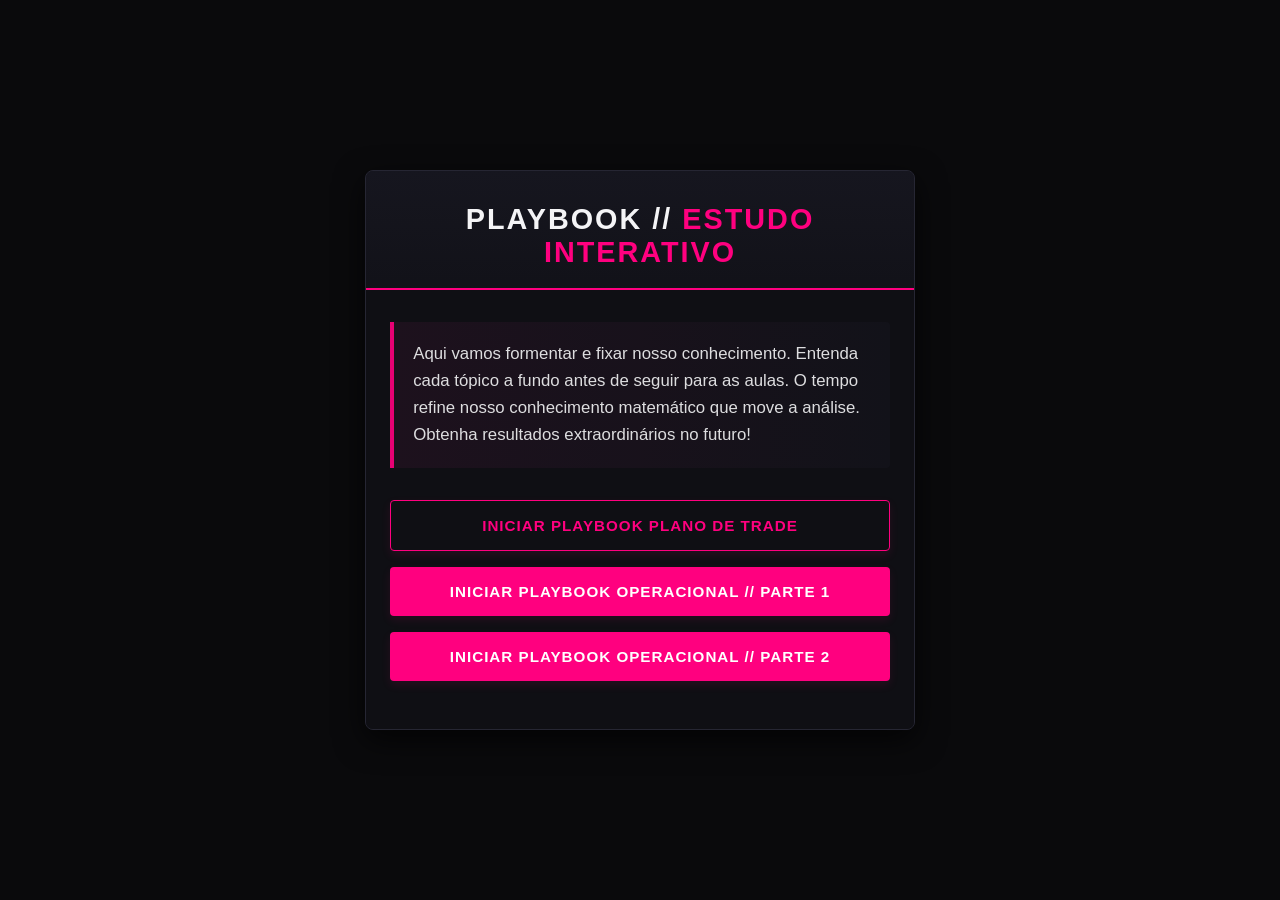
<file: index.html>
<!DOCTYPE html>
<html lang="pt-BR">
<head>
    <meta charset="UTF-8">
    <meta name="viewport" content="width=device-width, initial-scale=1.0">
    <title>Playbook Operacional - Início</title>
    <style>
        :root {
            --bg-pag-absoluto: #0a0a0c;   
            --bg-azul-dark-vão: #16161f;  
            --bg-card-interno: #0f0f14;   
            --rosa-vivo: #ff007f;          
            --rosa-hover: #d8006b;         
            --texto-principal: #f4f4f6;    
            --borda: #262633;              
        }

        * {
            margin: 0;
            padding: 0;
            box-sizing: border-box;
            font-family: 'Segoe UI', Tahoma, Geneva, Verdana, sans-serif;
        }

        body {
            background-color: var(--bg-pag-absoluto);
            color: var(--texto-principal);
            min-height: 100vh;
            display: flex;
            justify-content: center;
            align-items: center;
            padding: 1.5rem;
        }

        .welcome-container {
            width: 100%;
            max-width: 550px; 
            background-color: var(--bg-azul-dark-vão);
            border: 1px solid var(--borda);
            border-radius: 8px;
            overflow: hidden;
            box-shadow: 0 10px 30px rgba(0, 0, 0, 0.7);
            animation: cardEntrance 0.5s ease-out;
        }

        @keyframes cardEntrance {
            from { opacity: 0; transform: translateY(20px); }
            to { opacity: 1; transform: translateY(0); }
        }

        .welcome-header {
            border-bottom: 2px solid var(--rosa-vivo);
            padding: 2rem 1.5rem 1.2rem 1.5rem;
            text-align: center;
            background: linear-gradient(180deg, rgba(22,22,31,1) 0%, rgba(15,15,20,0.6) 100%);
        }

        .welcome-header h1 {
            font-size: 1.8rem;
            font-weight: 700;
            letter-spacing: 2px;
            color: var(--texto-principal);
            text-transform: uppercase;
        }

        .welcome-header h1 span {
            color: var(--rosa-vivo);
        }

        .welcome-body {
            padding: 2rem 1.5rem;
            background-color: var(--bg-card-interno);
            display: flex;
            flex-direction: column;
            gap: 1.5rem;
        }

        .welcome-texto {
            font-size: 1.05rem;
            line-height: 1.6;
            color: var(--texto-principal);
            background: linear-gradient(90deg, #1f121e 0%, #13131a 100%);
            padding: 1.2rem;
            border-left: 4px solid var(--rosa-vivo); 
            border-radius: 0 4px 4px 0;
            opacity: 0.9;
            margin-bottom: 0.5rem;
        }

        .welcome-footer {
            display: flex;
            flex-direction: column; /* Botões um embaixo do outro */
            gap: 1rem; /* Espaço entre botões */
            padding-bottom: 1rem;
        }

        .btn-acessar-playbook {
            width: 100%;
            background-color: var(--rosa-vivo);
            color: white;
            border: none;
            border-radius: 4px;
            padding: 1rem 1.5rem;
            font-size: 0.95rem;
            font-weight: 700;
            letter-spacing: 1px;
            text-transform: uppercase;
            cursor: pointer;
            transition: all 0.3s ease;
            box-shadow: 0 4px 10px rgba(255, 0, 127, 0.1);
            text-align: center;
        }

        .btn-acessar-playbook:hover {
            background-color: var(--rosa-hover);
            transform: translateY(-2px);
            box-shadow: 0 6px 20px rgba(255, 0, 127, 0.3);
        }

        /* Cor opcional para diferenciar o "Plano de Trade" se quiser */
        .btn-trade {
            background-color: transparent;
            border: 1px solid var(--rosa-vivo);
            color: var(--rosa-vivo);
        }
        
        .btn-trade:hover {
            background-color: rgba(255, 0, 127, 0.05);
        }
    </style>
</head>
<body>

    <div class="welcome-container">
        
        <div class="welcome-header">
            <h1>PLAYBOOK // <span>ESTUDO INTERATIVO</span></h1>
        </div>

        <div class="welcome-body">
            <p class="welcome-texto">
                Aqui vamos formentar e fixar nosso conhecimento. Entenda cada tópico a fundo antes de seguir para as aulas. O tempo refine nosso conhecimento matemático que move a análise. Obtenha resultados extraordinários no futuro!
            </p>

            <div class="welcome-footer">
                <button id="btn-trade" class="btn-acessar-playbook btn-trade" type="button">
                    Iniciar Playbook Plano de trade
                </button>

                <button id="btn-p1" class="btn-acessar-playbook" type="button">
                    Iniciar Playbook Operacional // Parte 1
                </button>

                <button id="btn-p2" class="btn-acessar-playbook" type="button">
                    Iniciar Playbook Operacional // Parte 2
                </button>
            </div>
        </div>

    </div>

    <script>
        // Configuração dos caminhos (Mude os nomes dos arquivos abaixo se necessário)
        const caminhos = {
            trade: 'plano_de_trade.html',
            parte1: 'playbook.html',
            parte2: 'playbook2.html'
        };

        document.getElementById('btn-trade').addEventListener('click', function() {
            window.open(caminhos.trade, '_blank');
        });

        document.getElementById('btn-p1').addEventListener('click', function() {
            window.open(caminhos.parte1, '_blank');
        });

        document.getElementById('btn-p2').addEventListener('click', function() {
            window.open(caminhos.parte2, '_blank');
        });
    </script>

</body>
</html>
</file>
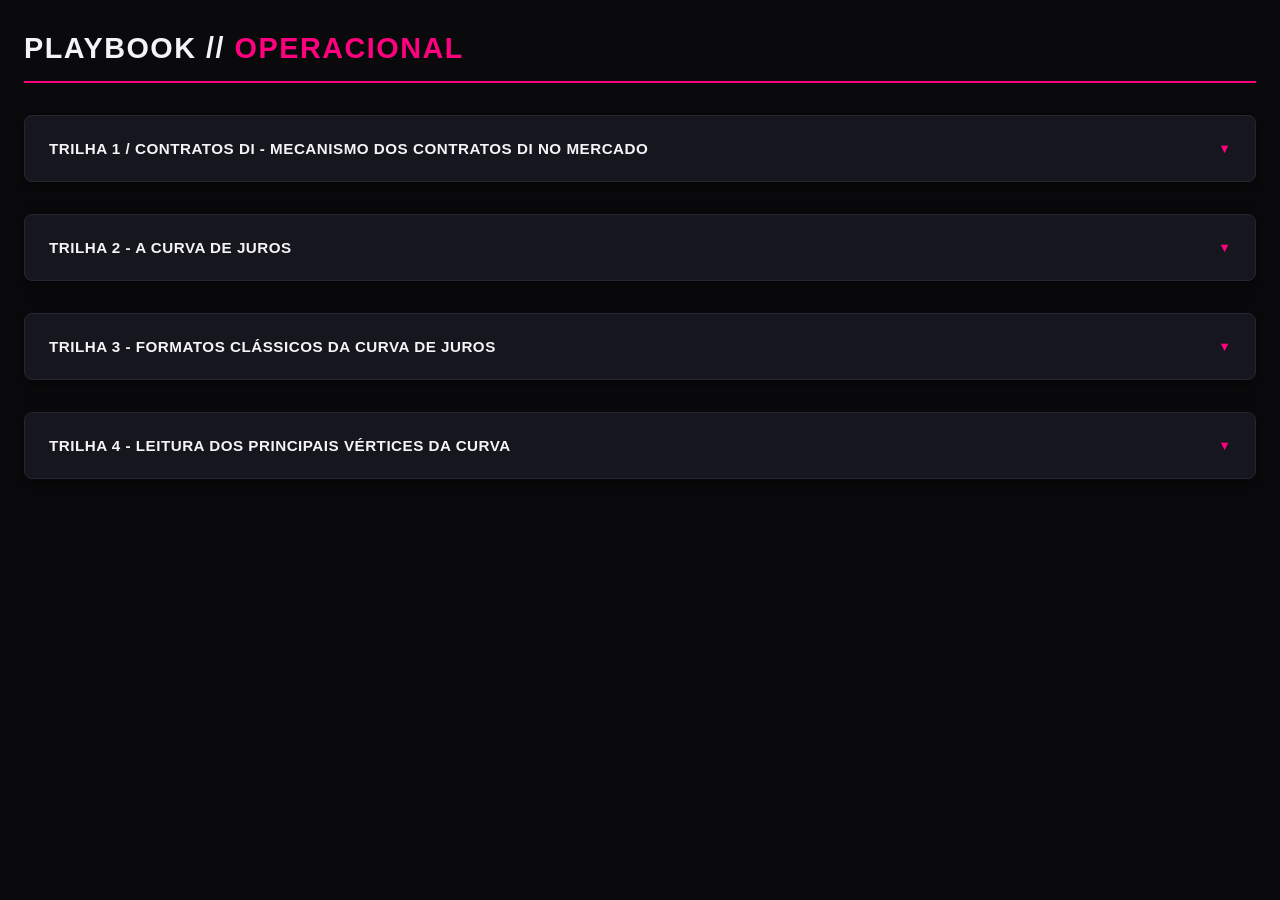
<file: playbook.html>
<!DOCTYPE html>
<html lang="pt-BR">
<head>
    <meta charset="UTF-8">
    <meta name="viewport" content="width=device-width, initial-scale=1.0">
    <title>PLAYBOOK OPERACIONAL</title>
    <link rel="stylesheet" href="playbook.css">
    <script src="playbook.js" defer></script>
</head>
<body>

    <div class="dashboard-container">
        
        <header>
            <h1>PLAYBOOK // <span>OPERACIONAL</span></h1>
        </header>

        <!-- TRILHA 1 -->
        <div class="card playbook-section-block" style="margin-bottom: 2rem;">
    <button class="collapsible-trigger" aria-expanded="false">
        <span class="trigger-text">trilha 1 / contratos DI - mecanismo dos contratos DI no mercado</span>
        <span class="arrow-icon">▼</span>
    </button>
    
    <div class="collapsible-content">
                <div class="section-divider-bg">
                    
                    <div class="conteudo-teorico">
                        <div class="conceito-texto">
                            <p class="teoria-titulo-principal">Os contratos de Depósitos Interfinanceiros (DI) são contratos futuros de taxa de juros negociados na B3, cujo ativo subjacente é a taxa média diária dos depósitos interfinanceiros, hoje representada pela taxa Selic Over.</p>
                            
                            <ul class="teoria-lista-caracteristicas">
                                <li><strong>Liquidação:</strong> Financeira.</li>
                                <li><strong>Base:</strong> Os contratos DI não são negociados com base em 365 dias corridos, mas sim com a base de 252 dias úteis.</li>
                                <li><strong>Código do Ativo (Ticker):</strong> O código do DI Futuro é estruturado por: DI1 + Letra do Mês + Ano de Vencimento (Ex: DI1F26 para Janeiro de 2026).</li>
                                <li><strong>Referência:</strong> Política Macroeconômica.</li>
                            </ul>
                        </div>
                    </div>

                    <div class="conteudo-questionario">
                        <div class="card-title">📝 Questionário de Fixação</div>
                        
                        <div class="questionario-group">
                            <label class="pergunta-label" for="campo-resposta">
                                Como e onde são negociados os contratos DI, o que eles são e como são representados?
                            </label>
                            <textarea id="campo-resposta" class="resposta-textarea" placeholder="Cole ou digite sua resposta técnica aqui..."></textarea>
                        </div>

                        <div class="card-footer">
                            <span id="mensagem-sucesso" class="status-mensagem">✓ Resposta salva com sucesso no sistema!</span>
                            <button id="btn-salvar-resposta" class="btn-salvar" type="button">Salvar Resposta</button>
                        </div>
                    </div>

                </div>
            </div>
        </div>

        <!-- TRILHA 2 -->
        <div class="card playbook-section-block" style="margin-bottom: 2rem;">
            <button class="collapsible-trigger" aria-expanded="false">
                <span class="trigger-text">trilha 2 - A curva de juros</span>
                <span class="arrow-icon">▼</span>
            </button>
            
            <div class="collapsible-content">
                <div class="section-divider-bg">
                    
                    <div class="conteudo-teorico">
                        <div class="conceito-texto">
                            <p style="margin-bottom: 1rem;">A curva de juros é o conjunto de taxas DI organizadas por vencimento, do curto ao longo prazo. Ela expressa:</p>
                            <ul style="margin-left: 1.5rem; margin-bottom: 1.5rem; list-style-type: disc;">
                                <li>Expectativa de Selic futura</li>
                                <li>Prêmio de risco</li>
                                <li>Inflação esperada</li>
                                <li>Credibilidade fiscal</li>
                                <li>Ciclo econômico</li>
                            </ul>
                            <p style="font-weight: 700; color: var(--rosa-vivo); border-top: 1px solid rgba(255,255,255,0.1); padding-top: 0.8rem;">
                                &gt;&gt; Curva ≠ Selic atual
                            </p>
                            <p style="font-size: 0.95rem; opacity: 0.9;">A Selic é o presente. A curva é o futuro precificado.</p>
                        </div>
                    </div>

                    <div class="conteudo-questionario">
                        <div class="card-title">📝 Questionário de Fixação</div>
                        
                        <div class="questionario-group" style="margin-bottom: 1.5rem;">
                            <label class="pergunta-label" for="campo-resposta-t2">
                                O que é a Curva de Juros e quais são os 5 pilares macroeconômicos que determinam a sua variação?
                            </label>
                            <textarea id="campo-resposta-t2" class="resposta-textarea" placeholder="Cole ou digite sua resposta técnica aqui..."></textarea>
                        </div>

                        <div class="container-flashcards-grid">
                            <div class="flashcard-wrapper">
                                <div class="flashcard-card">
                                    <div class="flashcard-face flashcard-front">
                                        <div class="flashcard-header-interativo">
                                            <div class="card-title">📉 Vértices de Curto Prazo</div>
                                            <button type="button" class="btn-virar-card">Responder 🔄</button>
                                        </div>
                                        <p class="flashcard-texto-pergunta">Dentro de qual período/vencimento se posicionam os vértices de curto e médio-curto prazo na curva de juros?</p>
                                        <div class="flashcard-status-salvo" id="status-salvo-fc1">Status: Pendente</div>
                                    </div>
                                    <div class="flashcard-face flashcard-back">
                                        <div class="flashcard-header-interativo">
                                            <div class="card-title" style="color: #00ff66;">📝 Sua Resposta</div>
                                            <button type="button" class="btn-virar-card">Ver Pergunta 🔄</button>
                                        </div>
                                        <textarea id="resposta-fc1" class="resposta-textarea-card" placeholder="Ex: Curto até 1 ano, médio-curto de 1 a 3 anos..."></textarea>
                                        <div class="card-footer-flashcard">
                                            <span id="mensagem-sucesso-fc1" class="status-mensagem">✓ Salvo!</span>
                                            <button id="btn-salvar-fc1" class="btn-salvar-fc" type="button">Salvar</button>
                                        </div>
                                    </div>
                                </div>
                            </div>

                            <div class="flashcard-wrapper">
                                <div class="flashcard-card">
                                    <div class="flashcard-face flashcard-front">
                                        <div class="flashcard-header-interativo">
                                            <div class="card-title">📈 Vértices de Longo Prazo</div>
                                            <button type="button" class="btn-virar-card">Responder 🔄</button>
                                        </div>
                                        <p class="flashcard-texto-pergunta">Dentro de qual período/vencimento se posicionam os vértices de médio e longo prazo na curva de juros?</p>
                                        <div class="flashcard-status-salvo" id="status-salvo-fc2">Status: Pendente</div>
                                    </div>
                                    <div class="flashcard-face flashcard-back">
                                        <div class="flashcard-header-interativo">
                                            <div class="card-title" style="color: #00ff66;">📝 Sua Resposta</div>
                                            <button type="button" class="btn-virar-card">Ver Pergunta 🔄</button>
                                        </div>
                                        <textarea id="resposta-fc2" class="resposta-textarea-card" placeholder="Ex: Médio de 3 a 5 anos, longo acima de 5 anos..."></textarea>
                                        <div class="card-footer-flashcard">
                                            <span id="mensagem-sucesso-fc2" class="status-mensagem">✓ Salvo!</span>
                                            <button id="btn-salvar-fc2" class="btn-salvar-fc" type="button">Salvar</button>
                                        </div>
                                    </div>
                                </div>
                            </div>
                        </div>

                        <div class="card-footer" style="margin-top: 1.5rem;">
                            <span id="mensagem-sucesso-t2" class="status-mensagem">✓ Resposta salva com sucesso no sistema!</span>
                            <button id="btn-salvar-resposta-t2" class="btn-salvar" type="button">Salvar Resposta</button>
                        </div>
                    </div>

                </div>
            </div>
        </div>

        <!-- TRILHA 3 (NOVA COPIADA COM O SISTEMA DE 3 PÁGINAS) -->
        <div class="card playbook-section-block">
            <button class="collapsible-trigger" aria-expanded="false">
                <span class="trigger-text">trilha 3 - Formatos clássicos da curva de juros</span>
                <span class="arrow-icon">▼</span>
            </button>
            
            <div class="collapsible-content">
                <div class="section-divider-bg">
                    
                    <!-- CONTAINER DAS SUBPÁGINAS DA TRILHA 3 -->
                    <div class="trilha3-paginas-wrapper">
                        
                        <!-- PÁGINA 1: CURVA INCLINADA -->
                        <div class="t3-pagina active" data-page="1">
                            <div class="conteudo-teorico">
                                <div class="card-title" style="font-size: 0.9rem; opacity: 0.6; margin-bottom: 0.5rem;">Formatos Clássicos // Página 1 de 3</div>
                                <div class="conceito-texto">
                                    <p class="teoria-titulo-principal" style="font-weight: 700; color: var(--rosa-vivo);">📉 1. Case Curva Inclinada (Normal)</p>
                                    <p style="margin-bottom: 1rem;"><strong>Crescimento e Inflação:</strong> Se a economia está saudável ou em ritmo de crescimento, a atividade econômica gera consumo. Consumo futuro gera expectativa de inflação controlada ou ascendente, o que exigirá juros condizentes lá na frente.</p>
                                    <p><strong>Prêmio de Risco:</strong> O tempo é o maior inimigo da certeza. É natural que o mercado cobre mais caro para travar o capital por 10 ou 16 anos do que por 6 meses. O investidor exige um prêmio por carregar a incerteza do futuro distante.</p>
                                </div>
                            </div>

                            <div class="conteudo-questionario" style="margin-top: 1.5rem;">
                                <div class="container-flashcards-grid">
                                    <div class="flashcard-wrapper">
                                        <div class="flashcard-card">
                                            <div class="flashcard-face flashcard-front">
                                                <div class="flashcard-header-interativo">
                                                    <div class="card-title">🤔 Análise Reflexiva</div>
                                                    <button type="button" class="btn-virar-card">Responder 🔄</button>
                                                </div>
                                                <p class="flashcard-texto-pergunta"><strong>A Pergunta de Estudo:</strong> Se o cenário é de crescimento econômico e o tempo naturalmente adiciona incerteza, por que faz sentido técnico a taxa longa ser maior que a curta?</p>
                                                <div class="flashcard-status-salvo" id="status-salvo-fc3">Status: Pendente</div>
                                            </div>
                                            <div class="flashcard-face flashcard-back">
                                                <div class="flashcard-header-interativo">
                                                    <div class="card-title" style="color: #00ff66;">📝 Sua Resposta</div>
                                                    <button type="button" class="btn-virar-card">Ver Pergunta 🔄</button>
                                                </div>
                                                <textarea id="resposta-fc3" class="resposta-textarea-card" placeholder="Digite sua resposta analítica técnica aqui..."></textarea>
                                                <div class="card-footer-flashcard">
                                                    <span id="mensagem-sucesso-fc3" class="status-mensagem">✓ Salvo!</span>
                                                    <button id="btn-salvar-fc3" class="btn-salvar-fc" type="button">Salvar</button>
                                                </div>
                                            </div>
                                        </div>
                                    </div>
                                </div>
                            </div>
                        </div>

                        <!-- PÁGINA 2: CURVA INVERTIDA (ESTRUTURA IDÊNTICA PRONTA PARA EDIÇÃO) -->
                        <div class="t3-pagina" data-page="2">
                            <div class="conteudo-teorico">
                                <div class="card-title" style="font-size: 0.9rem; opacity: 0.6; margin-bottom: 0.5rem;">Formatos Clássicos // Página 2 de 3</div>
                                <div class="conceito-texto">
                                    <p class="teoria-titulo-principal" style="font-weight: 700; color: var(--rosa-vivo);">🔄 2. Case Curva Invertida</p>
                                    <p style="margin-bottom: 1rem;"><strong>Aperto Monetário:</strong> Isso acontece quando o Banco Central subiu muito a Selic atual (curto prazo) para tentar frear uma inflação descontrolada ou um choque econômico no presente.
.</p>
                                    <p><strong>Risco de Desaceleração:</strong> O mercado precifica que o juro atual está tão alto que ele vai, obrigatoriamente, "esfriar" ou sufocar a economia logo ali na frente. Se a economia vai desacelerar no futuro, a inflação vai cair e o Banco Central será forçado a cortar os juros lá na frente. Por isso, os contratos longos negociam com taxas menores do que o curto prazo de hoje.
</p>
                                </div>
                            </div>

                            <div class="conteudo-questionario" style="margin-top: 1.5rem;">
                                <div class="container-flashcards-grid">
                                    <div class="flashcard-wrapper">
                                        <div class="flashcard-card">
                                            <div class="flashcard-face flashcard-front">
                                                <div class="flashcard-header-interativo">
                                                    <div class="card-title">🤔 Análise Reflexiva</div>
                                                    <button type="button" class="btn-virar-card">Responder 🔄</button>
                                                </div>
                                                <p class="flashcard-texto-pergunta"><strong>A Pergunta de Estudo:</strong> Se o curto prazo está sufocando a economia hoje, qual é a lógica matemática que faz o mercado aceitar taxas menores nos contratos mais longos?</p>
                                                <div class="flashcard-status-salvo" id="status-salvo-fc4">Status: Pendente</div>
                                            </div>
                                            <div class="flashcard-face flashcard-back">
                                                <div class="flashcard-header-interativo">
                                                    <div class="card-title" style="color: #00ff66;">📝 Sua Resposta</div>
                                                    <button type="button" class="btn-virar-card">Ver Pergunta 🔄</button>
                                                </div>
                                                <textarea id="resposta-fc4" class="resposta-textarea-card" placeholder="Digite sua resposta analítica técnica aqui..."></textarea>
                                                <div class="card-footer-flashcard">
                                                    <span id="mensagem-sucesso-fc4" class="status-mensagem">✓ Salvo!</span>
                                                    <button id="btn-salvar-fc4" class="btn-salvar-fc" type="button">Salvar</button>
                                                </div>
                                            </div>
                                        </div>
                                    </div>
                                </div>
                            </div>
                        </div>

                        <!-- PÁGINA 3: CURVA FLAT (ESTRUTURA IDÊNTICA PRONTA PARA EDIÇÃO) -->
                        <div class="t3-pagina" data-page="3">
                            <div class="conteudo-teorico">
                                <div class="card-title" style="font-size: 0.9rem; opacity: 0.6; margin-bottom: 0.5rem;">Formatos Clássicos // Página 3 de 3</div>
                                <div class="conceito-texto">
                                    <p class="teoria-titulo-principal" style="font-weight: 700; color: var(--rosa-vivo);">⚖️ 3. Case Curva Flat (Plana)</p>
                                    <p style="margin-bottom: 1rem;"><strong>Incerteza Máxima:</strong> O mercado perdeu a visibilidade do horizonte. Os operadores não sabem se o próximo passo da economia é uma aceleração ou uma crise.</p>
                                    <p><strong>Transição de Regime:</strong> Geralmente acontece na inversão de ciclos. A curva está deixando de ser inclinada para virar invertida (ou vice-versa). O mercado está recalculando as forças: a pressão do curto prazo e as incertezas do longo prazo se equivalem na matemática dos preços, empatando as taxas.</p>
                                </div>
                            </div>

                            <div class="conteudo-questionario" style="margin-top: 1.5rem;">
                                <div class="container-flashcards-grid">
                                    <div class="flashcard-wrapper">
                                        <div class="flashcard-card">
                                            <div class="flashcard-face flashcard-front">
                                                <div class="flashcard-header-interativo">
                                                    <div class="card-title">🤔 Análise Reflexiva</div>
                                                    <button type="button" class="btn-virar-card">Responder 🔄</button>
                                                </div>
                                                <p class="flashcard-texto-pergunta"><strong>A Pergunta de Estudo:</strong> Quando as forças de curto prazo e os prêmios de longo prazo se igualam na mesma taxa, que tipo de transição de regime econômico o mercado está tentando adivinhar?</p>
                                                <div class="flashcard-status-salvo" id="status-salvo-fc5">Status: Pendente</div>
                                            </div>
                                            <div class="flashcard-face flashcard-back">
                                                <div class="flashcard-header-interativo">
                                                    <div class="card-title" style="color: #00ff66;">📝 Sua Resposta</div>
                                                    <button type="button" class="btn-virar-card">Ver Pergunta 🔄</button>
                                                </div>
                                                <textarea id="resposta-fc5" class="resposta-textarea-card" placeholder="Digite sua resposta analítica técnica aqui..."></textarea>
                                                <div class="card-footer-flashcard">
                                                    <span id="mensagem-sucesso-fc5" class="status-mensagem">✓ Salvo!</span>
                                                    <button id="btn-salvar-fc5" class="btn-salvar-fc" type="button">Salvar</button>
                                                </div>
                                            </div>
                                        </div>
                                    </div>
                                </div>
                            </div>
                        </div>

                    </div>

                    <!-- CONTROLADOR DE NAVEGAÇÃO ENTRE PÁGINAS (SETAS COPIADAS DA ESTRUTURA GLOBAL) -->
                    <div class="t3-navegacao-container">
                        <button type="button" class="btn-nav-seta id-btn-prev" disabled>◀ Voltar</button>
                        <div class="nav-indicador-pags">Página <span class="num-pag-atual">1</span> de 3</div>
                       <button type="button" class="btn-nav-seta id-btn-next">Avançar ▶</button>
                    </div>
                </div>
            </div>
        </div> 

<div class="playbook-section-block">
    <button class="collapsible-trigger" aria-expanded="false" type="button">
        <span class="trigger-text">Trilha 4 - Leitura dos principais vértices da curva</span>
        <span class="arrow-icon">▼</span>
    </button>
    
    <div class="collapsible-content">
        <div class="section-divider-bg">
            
            <div class="trilha4-paginas-wrapper">
                <div class="t4-pagina active" data-page-index="1">
                    <div class="section-divider-bg">
                        <div class="conteudo-teorico">
                            <h3 class="card-title">Reações do vértice</h3>
                            
                            <div class="conceito-texto">
                                <p style="margin-bottom: 1rem;"><strong>Curto prazo (DI até 1 ano)</strong> — Reage a:</p>
                                
                                <ul style="margin-left: 1.5rem; margin-bottom: 1.5rem; list-style-type: disc;">
                                    <li>Copom</li>
                                    <li>Comunicações do BC</li>
                                    <li>Dados de inflação</li>
                                </ul>
                                
                                <p style="font-weight: 700; color: var(--rosa-vivo); border-top: 1px solid rgba(255,255,255,0.1); padding-top: 0.8rem;">
                                    Equivalente a pouco prêmio e muita política monetária
                                </p>
                            </div>
                        </div>
                    </div>
                </div>

                <div class="t4-pagina" data-page-index="2">
                    <div class="conteudo-questionario">
                        <h3 class="card-title">Exercício Prático</h3>
                        <div class="questionario-group">
                            <label class="pergunta-label">Desmembre essas reações com mais detalhes</label>
                            <textarea class="resposta-textarea" data-input-id="t4-dissertativa-1" placeholder="Digite sua resposta aqui..."></textarea>
                        </div>
                        <div class="card-footer">
                            <span class="status-mensagem"></span>
                            <button class="btn-salvar" data-btn-acao="salvar-t4-d1" type="button">Salvar Resposta</button>
                        </div>
                    </div>
                </div>

                <div class="t4-pagina" data-page-index="3">
                    <div class="conteudo-teorico">
                        <h3 class="card-title">Reações do vértice</h3>
                        
                        <div class="conceito-texto">
                            <p style="margin-bottom: 1rem;"><strong>Médio prazo (DI de 2 a 5 anos)</strong> — O núcleo da curva reage a:</p>
                            
                            <ul style="margin-left: 1.5rem; margin-bottom: 1.5rem; list-style-type: disc;">
                                <li>Credibilidade do BC</li>
                                <li>Regime fiscal</li>
                                <li>Tendência Estrutural de Juros</li>
                            </ul>
                            
                            <p style="font-weight: 700; color: var(--rosa-vivo); border-top: 1px solid rgba(255,255,255,0.1); padding-top: 0.8rem;">
                                Equivalente ao prêmio de risco equilibrado, normalmente o mercado se posiciona baseados na credibilidade
                            </p>
                        </div>
                    </div>
                </div>

                <div class="t4-pagina" data-page-index="4">
                    <div class="conteudo-questionario">
                        <h3 class="card-title">Exercício Prático</h3>
                        <div class="questionario-group">
                            <label class="pergunta-label">Como o risco fiscal costuma impactar diretamente o miolo da curva?</label>
                            <textarea class="resposta-textarea" data-input-id="t4-dissertativa-2" placeholder="Digite sua resposta aqui..."></textarea>
                        </div>
                        <div class="card-footer">
                            <span class="status-mensagem"></span>
                            <button class="btn-salvar" data-btn-acao="salvar-t4-d2" type="button">Salvar Resposta</button>
                        </div>
                    </div>
                </div>

                <div class="t4-pagina" data-page-index="5">
                    <div class="conteudo-teorico">
                        <h3 class="card-title">Reações do vértice</h3>
                        
                        <div class="conceito-texto">
                            <p style="margin-bottom: 1rem;"><strong>Longo prazo (DI acima de 5 anos)</strong> — Reage a:</p>
                            
                            <ul style="margin-left: 1.5rem; margin-bottom: 1.5rem; list-style-type: disc;">
                                <li>Risco fiscal estrutural de longo prazo</li>
                                <li>Cenário internacional (Treasuries dos EUA)</li>
                                <li>Risco país (CDS)</li>
                            </ul>
                            
                            <p style="font-weight: 700; color: var(--rosa-vivo); border-top: 1px solid rgba(255,255,255,0.1); padding-top: 0.8rem;">
                                Equivalente a puro prêmio por incerteza e credibilidade institucional
                            </p>
                        </div>
                    </div>
                </div>

                <div class="t4-pagina" data-page-index="6">
                    <div class="conteudo-questionario">
                        <h3 class="card-title">Desafio de Fixação</h3>
                        <div class="questionario-group">
                            <label class="pergunta-label">Com base nos estudos dos Vértices Longos da curva de juros (5 a 10+ anos), o que ocorre no mercado quando analisamos detalhadamente os impactos individuais da Dívida Pública, do Fiscal e do Risco País no comportamento dos investidores?</label>
                            
                            <div class="opcoes-objetivas-container" style="margin-top: 1.2rem; display: flex; flex-direction: column; gap: 0.8rem;">
                                <label style="display: flex; align-items: flex-start; gap: 0.8rem; background: rgba(255, 255, 255, 0.03); border: 1px solid rgba(255, 255, 255, 0.08); padding: 1rem; border-radius: 8px; cursor: pointer;">
                                    <input type="radio" name="pergunta_t4_objetiva" value="A" style="margin-top: 0.2rem; accent-color: var(--rosa-vivo);">
                                    <span style="font-size: 0.95rem; color: rgba(255,255,255,0.9);">A)
O equilíbrio fiscal e a redução da dívida pública geram uma barreira de proteção que impede o investidor de buscar ativos estrangeiros. Caso o Fed aumente as taxas americanas, o risco país do Brasil cai por decreto, fazendo com que a curva DI longa permaneça estática e totalmente imune às variações do Dólar ou do índice DXY.</span>
                                </label>
                                
                                <label style="display: flex; align-items: flex-start; gap: 0.8rem; background: rgba(255, 255, 255, 0.03); border: 1px solid rgba(255, 255, 255, 0.08); padding: 1rem; border-radius: 8px; cursor: pointer;">
                                    <input type="radio" name="pergunta_t4_objetiva" value="B" style="margin-top: 0.2rem; accent-color: var(--rosa-vivo);">
                                    <span style="font-size: 0.95rem; color: rgba(255,255,255,0.9);">B)
🏛️ Longo Prazo (Vértices Longos - 5 a 10+ anos) — Refinando seus Insights
2. Dívida pública - Fiscal - Risco país

• Fiscal (A Tendência):
Reflete se a postura do governo é gastadora ou controlada. Quando a tendência fiscal é de descontrole, o mercado projeta que o governo precisará emitir cada vez mais títulos para cobrir seus rombos, alimentando a desconfiança estrutural no longo prazo.

• Dívida Pública (A Realidade do Buraco):
É a materialização do endividamento, medindo se o país realmente aguenta pagar o que deve no longo prazo. Quando essa trajetória parece insustentável, o mercado entra em modo de defesa: os vértices longos disparam (Steepening) porque o mercado simplesmente se recusa a financiar o governo no longo prazo sem cobrar uma taxa astronômica.

• Risco País (A Reputação lá Fora):
É a credibilidade da economia doméstica perante o mundo. Com a reputação manchada pelo fiscal e pela dívida, engatilha-se uma Fuga de Capital: os investidores vendem títulos públicos brasileiros e compram ativos de refúgio (como o Dólar e as Treasuries americanas). Essa debandada desvaloriza o Real, gera inflação cambial e, aí sim, força o Banco Central a subir os juros de curto prazo lá na frente para tentar segurar a moeda.</span>
                                </label>
                                
                                <label style="display: flex; align-items: flex-start; gap: 0.8rem; background: rgba(255, 255, 255, 0.03); border: 1px solid rgba(255, 255, 255, 0.08); padding: 1rem; border-radius: 8px; cursor: pointer;">
                                    <input type="radio" name="pergunta_t4_objetiva" value="C" style="margin-top: 0.2rem; accent-color: var(--rosa-vivo);">
                                    <span style="font-size: 0.95rem; color: rgba(255,255,255,0.9);">C)
O aumento da dívida pública e a fragilidade fiscal reduzem de forma automática a percepção de risco país, permitindo que o governo capte recursos no longo prazo sem pagar prêmios. Esse cenário faz com que os investidores vendam ativos de refúgio internacionais, como o Dólar e as Treasuries, gerando um fechamento generalizado da curva de juros doméstica.</span>
                                </label>
                            </div>
                        </div>
                        <div class="card-footer">
                            <span class="status-mensagem"></span>
                            <button class="btn-salvar" data-btn-acao="validar-t4-obj" type="button">Validar Resposta</button>
                        </div>
                    </div>
                </div>

                <div class="t4-pagina" data-page-index="7">
                    <div class="conteudo-teorico">
                        <h3 class="card-title">Revisão Rápida</h3>
                        
                        <div class="container-flashcards-grid">
                            <div class="flashcard-wrapper">
                                <div class="flashcard-card">
                                    <div class="flashcard-face flashcard-front">
                                        <div class="flashcard-header-interativo">
                                            <h4 class="card-title">Questionário essencial</h4>
                                            <button type="button" class="btn-virar-card">Virar</button>
                                        </div>
                                        <p class="flashcard-texto-pergunta">Visto que a curva inclinada indica juros longos > juros curtos e a curva invertida indica juros curtos > juros longos, é uma regra que essas inclinações façam somente o regime paralelo (Parallel Up e Down) ou outros fatores macro podem influenciar a curva?</p>
                                        <div class="flashcard-status-salvo">Trilha 4 • Card 1</div>
                                    </div>
                                    <div class="flashcard-face flashcard-back">
                                        <div class="flashcard-header-interativo">
                                            <h4 class="card-title" style="color: #00ff66;">Resposta</h4>
                                            <button type="button" class="btn-virar-card">Voltar</button>
                                        </div>
                                        <p class="flashcard-texto-pergunta">Não, não é uma regra. Embora os deslocamentos paralelos ocorram em choques sistêmicos extremos (como uma decisão global drástica do Fed ou uma crise fiscal aguda e repentina), o mercado real quase nunca se move em bloco simétrico. A curva de juros é influenciada continuamente por fatores macroeconômicos que alteram seu formato de maneira assimétrica através da Inclinação e da Rotação.</p>
                                        <div class="flashcard-status-salvo">Gabarito</div>
                                    </div>
                                </div>
                            </div>
                        </div>
                    </div>
                </div>

            </div> 

            <div class="t4-navegacao-container">
                <button type="button" class="btn-nav-seta t4-btn-prev" disabled>◀ Voltar</button>
                <div class="nav-indicador-pags">PÁGINA <span class="t4-txt-atual">1</span> DE <span class="t4-txt-total">7</span></div>
                <button type="button" class="btn-nav-seta t4-btn-next">Avançar ▶</button>
            </div>

        </div>
    </div>
</div>

</div> 
</body>
</html>
</file>
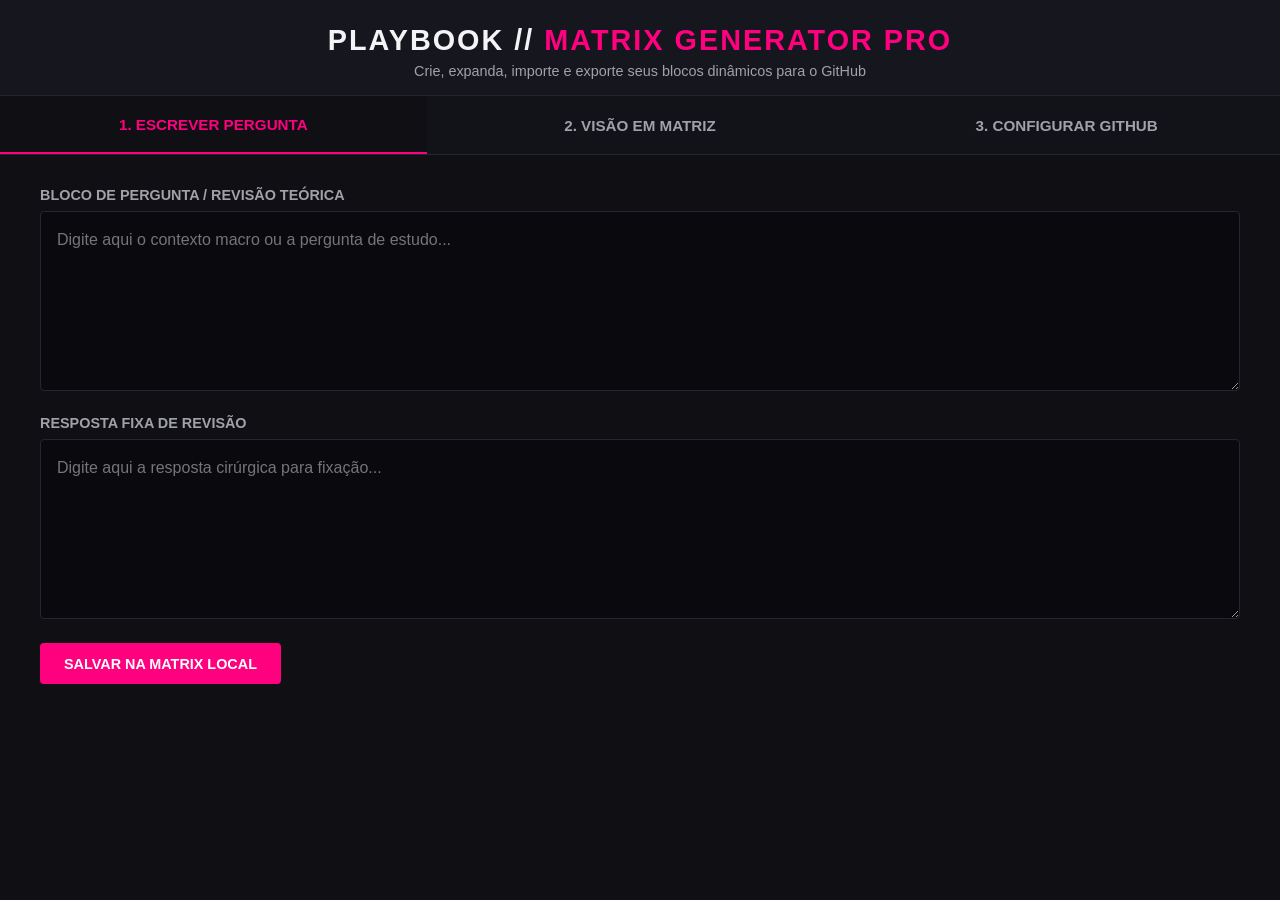
<file: playbook2.html>
<!DOCTYPE html>
<html lang="pt-BR">
<head>
    <meta charset="UTF-8">
    <meta name="viewport" content="width=device-width, initial-scale=1.0">
    <title>Playbook Operacional - Gerenciador Matrix Pro</title>
    <link rel="stylesheet" href="playbook2.css">
    <script src="playbook2.js" defer></script>
</head>
<body>

    <div class="container-p2">
        <div class="header-p2">
            <h1>PLAYBOOK // <span>MATRIX GENERATOR PRO</span></h1>
            <p class="subtitle-p2">Crie, expanda, importe e exporte seus blocos dinâmicos para o GitHub</p>
        </div>

        <div class="nav-tabs">
            <button id="tab-fabrica" class="tab-btn active" type="button">1. Escrever Pergunta</button>
            <button id="tab-matriz" class="tab-btn" type="button">2. Visão em Matriz</button>
            <button id="tab-config" class="tab-btn" type="button">3. Configurar GitHub</button>
        </div>

        <div class="content-p2">
            
            <section id="section-fabrica" class="tab-section active">
                <form id="form-conteudo" class="form-matrix">
                    <div class="input-group">
                        <label for="txt-pergunta">Bloco de Pergunta / Revisão Teórica</label>
                        <textarea id="txt-pergunta" placeholder="Digite aqui o contexto macro ou a pergunta de estudo..." required></textarea>
                    </div>

                    <div class="input-group">
                        <label for="txt-resposta">Resposta Fixa de Revisão</label>
                        <textarea id="txt-resposta" placeholder="Digite aqui a resposta cirúrgica para fixação..." required></textarea>
                    </div>

                    <div class="form-actions">
                        <button type="submit" class="btn-matrix">Salvar na Matrix Local</button>
                    </div>
                </form>
            </section>

            <section id="section-matriz" class="tab-section">
                <div class="matrix-controls">
                    <span id="matrix-counter" class="counter-badge">0 itens salvos</span>
                    
                    <div class="control-buttons">
                        <label for="input-importar" class="btn-matrix btn-secondary" style="cursor: pointer; display: inline-block;">
                            Importar JSON
                        </label>
                        <input type="file" id="input-importar" accept=".json" style="display: none;">

                        <button id="btn-puxar-git" class="btn-matrix btn-secondary">Puxar dados do GitHub</button>
                    </div>
                </div>

                <div class="table-wrapper">
                    <table class="matrix-table">
                        <thead>
                            <tr>
                                <th style="width: 15%;">ID</th>
                                <th style="width: 70%;">Pergunta / Bloco Técnico</th>
                                <th style="width: 15%; text-align: center;">Ações</th>
                            </tr>
                        </thead>
                        <tbody id="matrix-tbody">
                            </tbody>
                    </table>
                </div>
            </section>

            <section id="section-config" class="tab-section">
                <div class="form-matrix">
                    <div class="input-group">
                        <label for="cfg-usuario">Usuário do GitHub</label>
                        <input type="text" id="cfg-usuario" placeholder="Ex: seu-usuario">
                    </div>
                    <div class="input-group">
                        <label for="cfg-repositorio">Nome do Repositório</label>
                        <input type="text" id="cfg-repositorio" placeholder="Ex: playbook-operacional">
                    </div>
                    <div class="input-group">
                        <label for="cfg-arquivo">Nome do Arquivo JSON (Para criar ou substituir)</label>
                        <input type="text" id="cfg-arquivo" placeholder="Ex: modulo1.json" value="questoes_playbook.json">
                        <p class="help-text">Mude o nome aqui se quiser criar um arquivo NOVO, ou mantenha igual para SUBSTITUIR o anterior.</p>
                    </div>
                    <div class="input-group">
                        <label for="cfg-token">GitHub Personal Access Token (PAT)</label>
                        <input type="password" id="cfg-token" placeholder="ghp_xxxxxxxxxxxxxxxxxxxxxxxx">
                    </div>
                    <div class="form-actions">
                        <button id="btn-salvar-config" class="btn-matrix" type="button">Gravar Configurações</button>
                    </div>
                </div>
            </section>
            
        </div>
    </div>

</body>
</html>
</file>
<file: playbook.css>
:root {

    --bg-pag-absoluto: #0a0a0c;   

    --bg-azul-dark-vão: #16161f;  

    --bg-card-interno: #0f0f14;   

    --rosa-vivo: #ff007f;          

    --rosa-hover: #d8006b;         

    --texto-principal: #f4f4f6;    

    --borda: #262633;              

}



* {

    margin: 0;

    padding: 0;

    box-sizing: border-box;

    font-family: 'Segoe UI', Tahoma, Geneva, Verdana, sans-serif;

}



body {

    background-color: var(--bg-pag-absoluto);

    color: var(--texto-principal);

    min-height: 100vh;

    padding: 2rem 1.5rem; 

    display: flex;

    justify-content: center;

}



.dashboard-container {

    width: 100%;

    max-width: 100%; 

    display: flex;

    flex-direction: column;

    align-items: stretch;

}



header {

    border-bottom: 2px solid var(--rosa-vivo);

    padding-bottom: 1rem;

    margin-bottom: 2rem;

    text-align: left;

}



header h1 {

    font-size: 1.8rem;

    font-weight: 700;

    letter-spacing: 1.5px;

    color: var(--texto-principal);

}



header h1 span {

    color: var(--rosa-vivo);

}



.playbook-section-block {
    width: 100%; 
    background-color: var(--bg-azul-dark-vão);
    border: 1px solid var(--borda);
    border-radius: 8px;
    overflow: hidden;
    box-shadow: 0 4px 15px rgba(0, 0, 0, 0.5);
    margin-bottom: 2rem; /* <--- Adicione esta linha para criar o espaçamento */
}



.collapsible-trigger {

    width: 100%;

    background: none;

    border: none;

    padding: 1.5rem;

    color: var(--texto-principal);

    font-size: 1.05rem;

    font-weight: 600;

    text-align: left;

    display: flex;

    justify-content: space-between;

    align-items: center;

    cursor: pointer;

    transition: background-color 0.2s ease;

}



.collapsible-trigger:hover {

    background-color: rgba(255, 0, 127, 0.03);

}



.trigger-text {

    text-transform: uppercase;

    font-size: 0.95rem;

    letter-spacing: 0.5px;

}



.arrow-icon {

    color: var(--rosa-vivo);

    font-size: 0.8rem;

    transition: transform 0.3s ease;

}



.collapsible-content {
    display: none; /* Esconde por padrão */
}

.collapsible-content.open {
    display: block; /* Mostra quando o JS adicionar a classe .open */
}



.collapsible-trigger[aria-expanded="true"] .arrow-icon {
    transform: rotate(-90deg); 
}



.section-divider-bg {

    background-color: var(--bg-azul-dark-vão);

    padding: 1.5rem;

    display: flex;

    flex-direction: column;

    gap: 1.5rem;

}



.conteudo-teorico, 

.conteudo-questionario {

    background-color: var(--bg-card-interno);

    border: 1px solid var(--borda);

    border-radius: 6px;

    padding: 1.5rem;

}



.card-title {

    font-size: 1.1rem;

    color: var(--rosa-vivo);

    margin-bottom: 1rem;

    text-transform: uppercase;

    font-weight: 600;

}



.conceito-texto {

    font-size: 1.05rem;

    line-height: 1.6;

    color: var(--texto-principal);

    background: linear-gradient(90deg, #1f121e 0%, #13131a 100%);

    padding: 1.2rem;

    border-left: 4px solid var(--rosa-vivo); 

    border-radius: 0 4px 4px 0;

}



.questionario-group {

    display: flex;

    flex-direction: column;

    gap: 1rem;

}



.pergunta-label {

    font-size: 1.15rem;

    font-weight: 500;

    line-height: 1.4;

}



.resposta-textarea {

    width: 100%;

    height: 150px;

    background-color: var(--bg-pag-absoluto);

    border: 1px solid var(--borda);

    border-radius: 6px;

    padding: 1rem;

    color: var(--texto-principal);

    font-size: 1rem;

    line-height: 1.5;

    resize: vertical;

}



.resposta-textarea:focus {

    outline: none;

    border-color: var(--rosa-vivo);

}



.card-footer {

    display: flex;

    justify-content: space-between;

    align-items: center;

    margin-top: 1rem;

    padding-top: 0.8rem;

    border-top: 1px solid var(--borda);

}



.status-mensagem {
    font-size: 0.9rem;
    color: #00ff66;
    opacity: 0;
    visibility: hidden;
    transition: opacity 0.3s ease, visibility 0.3s ease;
}

.status-mensagem.visible {
    opacity: 1;
    visibility: visible;
}



.btn-salvar {

    background-color: var(--rosa-vivo);

    color: white;

    border: none;

    border-radius: 4px;

    padding: 0.6rem 1.5rem;

    font-size: 0.95rem;

    font-weight: 600;

    cursor: pointer;

}



.btn-salvar:hover {

    background-color: var(--rosa-hover);

}



.teoria-titulo-principal {

    margin-bottom: 1.2rem;

    font-size: 1.05rem;

    line-height: 1.5;

}



.teoria-lista-caracteristicas {

    margin-left: 1.5rem;

    list-style-type: disc;

    display: flex;

    flex-direction: column;

    gap: 0.8rem;

}



.teoria-lista-caracteristicas li {

    font-size: 0.98rem;

    line-height: 1.5;

    color: var(--texto-principal);

}



.teoria-lista-caracteristicas li strong {

    color: var(--rosa-vivo);

}



/* ==========================================

   CSS EXCLUSIVO DOS FLASHCARDS INTERATIVOS

   ========================================== */

.container-flashcards-grid {

    display: flex;

    gap: 1.5rem;

    width: 100%;

    margin-top: 1.5rem;

}



@media (max-width: 900px) {

    .container-flashcards-grid {

        flex-direction: column;

    }

}



.flashcard-wrapper {
    flex: 1;
    height: 250px; 
    perspective: 1000px;
}



.flashcard-card {

    width: 100%;

    height: 100%;

    position: relative;

    transform-style: preserve-3d;

    transition: transform 0.6s cubic-bezier(0.4, 0, 0.2, 1);

}



.flashcard-card.flipped {

    transform: rotateY(180deg);

}



.flashcard-face {

    position: absolute;

    width: 100%;

    height: 100%;

    backface-visibility: hidden;

    border: 1px solid var(--borda);

    border-radius: 6px;

    padding: 1.2rem;

    display: flex;

    flex-direction: column;

    justify-content: space-between;

}



.flashcard-front {

    background-color: var(--bg-card-interno);

}



.flashcard-back {

    background: linear-gradient(135deg, #0f0f14 0%, #1a111a 100%);

    transform: rotateY(180deg);

}



.flashcard-header-interativo {

    display: flex;

    justify-content: space-between;

    align-items: center;

    margin-bottom: 0.8rem;

}



.flashcard-header-interativo .card-title {

    margin-bottom: 0 !important;

}



.btn-virar-card {

    background: rgba(255, 0, 127, 0.1);

    color: var(--rosa-vivo);

    border: 1px solid rgba(255, 0, 127, 0.3);

    padding: 0.3rem 0.7rem;

    border-radius: 4px;

    font-size: 0.8rem;

    font-weight: 600;

    cursor: pointer;

    transition: all 0.2s ease;

}



.btn-virar-card:hover {

    background: var(--rosa-vivo);

    color: white;

}



.flashcard-texto-pergunta {

    font-size: 0.95rem;

    line-height: 1.5;

    color: var(--texto-principal);

    flex-grow: 1;

}



.flashcard-status-salvo {

    font-size: 0.8rem;

    color: rgba(255, 255, 255, 0.4);

    margin-top: 0.5rem;

    border-top: 1px solid rgba(255, 255, 255, 0.05);

    padding-top: 0.4rem;

}



.resposta-textarea-card {

    width: 100%;

    height: 90px;

    background-color: var(--bg-pag-absoluto);

    border: 1px solid var(--borda);

    border-radius: 4px;

    padding: 0.6rem;

    color: var(--texto-principal);

    font-size: 0.9rem;

    line-height: 1.4;

    resize: none;

    margin-bottom: 0.5rem;

}



.resposta-textarea-card:focus {

    outline: none;

    border-color: var(--rosa-vivo);

}



.card-footer-flashcard {

    display: flex;

    justify-content: space-between;

    align-items: center;

    padding-top: 0.4rem;

    border-top: 1px solid rgba(255, 255, 255, 0.05);

}



.btn-salvar-fc {

    background-color: var(--rosa-vivo);

    color: white;

    border: none;

    border-radius: 4px;

    padding: 0.4rem 1rem;

    font-size: 0.85rem;

    font-weight: 600;

    cursor: pointer;

}



.btn-salvar-fc:hover {

    background-color: var(--rosa-hover);

}

/* ==========================================
   CSS EXCLUSIVO DA PAGINAÇÃO DA TRILHA 3
   ========================================== */
.trilha3-paginas-wrapper {
    position: relative;
    width: 100%;
}

.t3-pagina {
    display: none;
    width: 100%;
}

.t3-pagina.active {
    display: block;
    animation: fadeInPage 0.3s ease-in-out;
}

@keyframes fadeInPage {
    from { opacity: 0; transform: translateY(5px); }
    to { opacity: 1; transform: translateY(0); }
}

.t3-navegacao-container {
    display: flex;
    justify-content: space-between;
    align-items: center;
    margin-top: 1rem;
    padding-top: 1rem;
    border-top: 1px solid var(--borda);
    background-color: var(--bg-card-interno);
    padding: 1rem 1.5rem;
    border-radius: 6px;
    border: 1px solid var(--borda);
}

.btn-nav-seta {
    background: rgba(255, 0, 127, 0.1);
    color: var(--rosa-vivo);
    border: 1px solid rgba(255, 0, 127, 0.3);
    padding: 0.5rem 1.2rem;
    border-radius: 4px;
    font-size: 0.9rem;
    font-weight: 600;
    cursor: pointer;
    transition: all 0.2s ease;
    user-select: none;
}

.btn-nav-seta:hover:not(:disabled) {
    background: var(--rosa-vivo);
    color: white;
}

.btn-nav-seta:disabled {
    opacity: 0.25;
    cursor: not-allowed;
    border-color: var(--borda);
    color: var(--texto-principal);
    background: none;
}

.nav-indicador-pags {
    font-size: 0.9rem;
    font-weight: 500;
    letter-spacing: 0.5px;
    color: rgba(255, 255, 255, 0.7);
}

.nav-indicador-pags span {
    color: var(--rosa-vivo);
    font-weight: 700;
}
/* ==========================================
   CSS EXCLUSIVO DA PAGINAÇÃO DA TRILHA 4
   ========================================== */
.trilha4-paginas-wrapper {
    position: relative;
    width: 100%;
}

.t4-pagina {
    display: none;
    width: 100%;
}

.t4-pagina.active {
    display: block;
    animation: fadeInPage 0.3s ease-in-out;
}

.t4-navegacao-container {
    display: flex;
    justify-content: space-between;
    align-items: center;
    margin-top: 1rem;
    padding-top: 1rem;
    border-top: 1px solid var(--borda);
    background-color: var(--bg-card-interno);
    padding: 1rem 1.5rem;
    border-radius: 6px;
    border: 1px solid var(--borda);
}
</file>
<file: playbook2.css>
:root {
    --bg-pag-absoluto: #0a0a0c;   
    --bg-azul-dark-vao: #16161f;  
    --bg-card-interno: #0f0f14;   
    --rosa-vivo: #ff007f;          
    --rosa-hover: #d8006b;         
    --texto-principal: #f4f4f6;    
    --texto-secundario: #a1a1aa;
    --borda: #262633;              
}

* {
    margin: 0;
    padding: 0;
    box-sizing: border-box;
    font-family: 'Segoe UI', Tahoma, Geneva, Verdana, sans-serif;
}

/* Ajustado para eliminar rolagens desnecessárias e travar o tamanho na tela */
body {
    background-color: var(--bg-pag-absoluto);
    color: var(--texto-principal);
    height: 100vh;
    width: 100vw;
    display: flex;
    flex-direction: column;
    align-items: center;
    justify-content: center;
    overflow: hidden; /* Evita barras de rolagem no body principal */
}

/* Modificado para ocupar 100% da tela sem bordas arredondadas externas */
.container-p2 {
    width: 100%;
    height: 100%;
    background-color: var(--bg-azul-dark-vao);
    display: flex;
    flex-direction: column;
}

.header-p2 {
    padding: 1.5rem 2rem 1rem 2rem;
    text-align: center;
    border-bottom: 1px solid var(--borda);
}

.header-p2 h1 {
    font-size: 1.8rem;
    font-weight: 700;
    letter-spacing: 2px;
    color: var(--texto-principal);
    text-transform: uppercase;
}

.header-p2 h1 span {
    color: var(--rosa-vivo);
}

.subtitle-p2 {
    font-size: 0.9rem;
    color: var(--texto-secundario);
    margin-top: 0.4rem;
}

/* Abas */
.nav-tabs {
    display: flex;
    border-bottom: 1px solid var(--borda);
    background-color: rgba(0, 0, 0, 0.2);
    flex-shrink: 0; /* Impede que o menu achate */
}

.tab-btn {
    flex: 1;
    background: none;
    border: none;
    padding: 1.2rem;
    color: var(--texto-secundario);
    font-size: 0.95rem;
    font-weight: 600;
    cursor: pointer;
    transition: all 0.2s ease;
    text-transform: uppercase;
}

.tab-btn:hover {
    color: var(--texto-principal);
    background-color: rgba(255, 0, 127, 0.02);
}

.tab-btn.active {
    color: var(--rosa-vivo);
    border-bottom: 2px solid var(--rosa-vivo);
    background-color: var(--bg-card-interno);
}

/* Área de conteúdo agora herda o espaço restante da tela e ganha rolagem própria se necessário */
.content-p2 {
    padding: 2rem;
    background-color: var(--bg-card-interno);
    flex: 1;
    overflow-y: auto; /* Permite rolar apenas o conteúdo interno se a matriz for gigante */
}

.tab-section {
    display: none;
    height: 100%;
}

.tab-section.active {
    display: block;
    animation: fadeIn 0.2s ease-in-out;
}

@keyframes fadeIn {
    from { opacity: 0; }
    to { opacity: 1; }
}

/* Inputs */
.form-matrix {
    display: flex;
    flex-direction: column;
    gap: 1.5rem;
    max-width: 1200px; /* Mantém o formulário legível em telas ultrawide */
    margin: 0 auto;
}

.input-group {
    display: flex;
    flex-direction: column;
    gap: 0.5rem;
}

.input-group label {
    font-size: 0.9rem;
    font-weight: 600;
    color: var(--texto-secundario);
    text-transform: uppercase;
}

.input-group textarea, 
.input-group input[type="text"], 
.input-group input[type="password"] {
    width: 100%;
    background-color: rgba(0, 0, 0, 0.3);
    border: 1px solid var(--borda);
    border-radius: 4px;
    padding: 1rem;
    color: var(--texto-principal);
    font-size: 1rem;
    line-height: 1.5;
}

.input-group textarea {
    min-height: 180px; /* Aumentado ligeiramente para aproveitar a tela cheia */
    resize: vertical;
}

.input-group textarea:focus,
.input-group input:focus {
    outline: none;
    border-color: var(--rosa-vivo);
}

.help-text {
    font-size: 0.8rem;
    color: var(--texto-secundario);
    font-style: italic;
}

/* Botões */
.btn-matrix {
    background-color: var(--rosa-vivo);
    color: white;
    border: none;
    border-radius: 4px;
    padding: 0.8rem 1.5rem;
    font-size: 0.9rem;
    font-weight: 700;
    text-transform: uppercase;
    cursor: pointer;
    transition: all 0.2s ease;
}

.btn-matrix:hover {
    background-color: var(--rosa-hover);
    transform: translateY(-1px);
}

.btn-secondary {
    background-color: transparent;
    border: 1px solid var(--borda);
    color: var(--texto-principal);
}

.btn-secondary:hover {
    background-color: var(--borda);
}

.btn-danger {
    background-color: transparent;
    border: 1px solid rgba(255, 0, 0, 0.3);
    color: rgba(255, 100, 100, 0.8);
    padding: 0.4rem 0.8rem;
    font-size: 0.8rem;
    border-radius: 4px;
    cursor: pointer;
    font-weight: 600;
}

.btn-danger:hover {
    background-color: rgba(255, 0, 0, 0.1);
    color: white;
}

/* Matriz e Linha de Expansão (Sanfona) */
.matrix-controls {
    display: flex;
    justify-content: space-between;
    align-items: center;
    margin-bottom: 1.5rem;
    gap: 1rem;
    flex-wrap: wrap;
}

.control-buttons {
    display: flex;
    gap: 0.5rem;
}

.counter-badge {
    font-size: 0.85rem;
    background-color: var(--borda);
    padding: 0.4rem 0.8rem;
    border-radius: 20px;
    color: var(--texto-secundario);
}

.table-wrapper {
    width: 100%;
    border: 1px solid var(--borda);
    border-radius: 4px;
    background-color: rgba(0, 0, 0, 0.1);
}

.matrix-table {
    width: 100%;
    border-collapse: collapse;
}

.matrix-table th {
    background-color: rgba(0, 0, 0, 0.4);
    color: var(--texto-principal);
    padding: 1.2rem 1rem;
    font-weight: 700;
    border-bottom: 2px solid var(--borda);
    text-transform: uppercase;
    font-size: 0.85rem;
}

.row-pergunta {
    cursor: pointer;
}

.row-pergunta:hover td {
    background-color: rgba(255, 0, 127, 0.03);
}

.row-pergunta td {
    padding: 1.2rem 1rem;
    border-bottom: 1px solid var(--borda);
    color: var(--texto-principal);
    font-size: 1rem;
}

.id-cell {
    display: flex;
    align-items: center;
    gap: 0.6rem;
    font-weight: bold;
    color: var(--rosa-vivo);
}

.setinha {
    display: inline-block;
    font-size: 0.75rem;
    color: var(--texto-secundario);
    transition: transform 0.2s ease;
}

.row-pergunta.aberta .setinha {
    transform: rotate(90deg);
    color: var(--rosa-vivo);
}

.row-resposta {
    display: none;
    background-color: rgba(0, 0, 0, 0.2);
}

.row-resposta.aberta {
    display: table-row;
}

.row-resposta td {
    padding: 1.5rem;
    border-bottom: 1px solid var(--borda);
}

.resposta-box {
    border-left: 4px solid var(--rosa-vivo);
    background: linear-gradient(90deg, #180f17 0%, #0c0c10 100%);
    padding: 1.5rem;
    border-radius: 0 4px 4px 0;
    color: #e4e4e7;
    font-size: 1rem;
    line-height: 1.6;
    white-space: pre-wrap;
}

.actions-cell {
    text-align: center;
}
</file>
